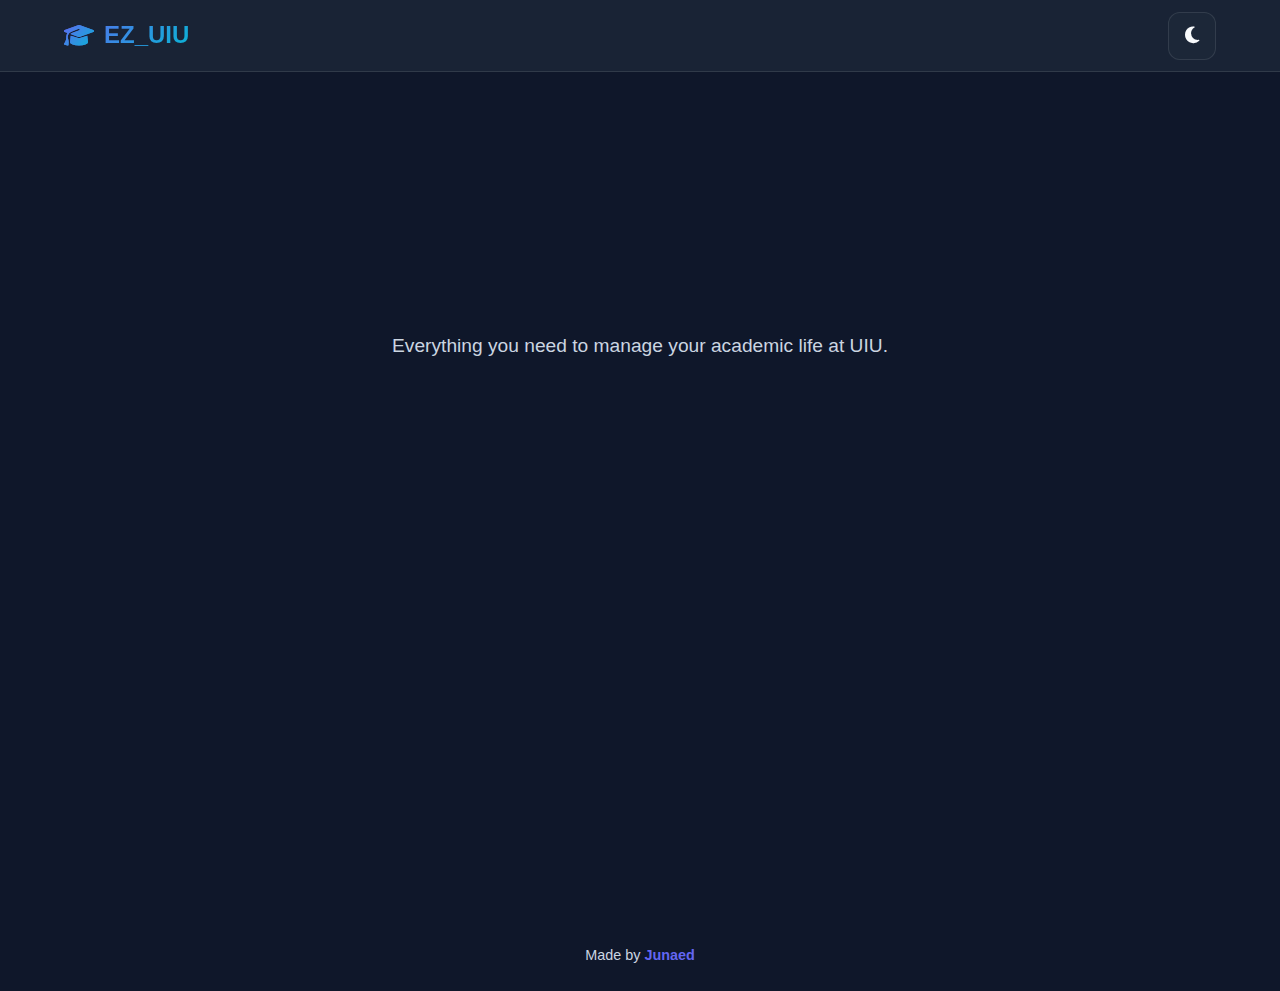
<file: index.html>
<!DOCTYPE html>
<html lang="en">

<head>
    <meta charset="UTF-8">
    <meta name="viewport" content="width=device-width, initial-scale=1.0">
    <title>EZ_UIU | Student Utilities</title>
    <link rel="stylesheet" href="https://cdnjs.cloudflare.com/ajax/libs/font-awesome/6.5.1/css/all.min.css">
    <link rel="stylesheet" href="css/variables.css">
    <link rel="stylesheet" href="css/base.css">
    <link rel="stylesheet" href="css/navbar.css">
    <link rel="stylesheet" href="css/cards.css">
    <link rel="stylesheet" href="css/buttons.css">
    <link rel="stylesheet" href="css/animations.css">
    <link rel="stylesheet" href="css/responsive.css">
    <style>
        .home-container {
            min-height: 80vh;
            display: flex;
            flex-direction: column;
            align-items: center;
            justify-content: center;
            text-align: center;
        }

        .hero-title {
            font-size: 3rem;
            font-weight: 800;
            margin-bottom: 1rem;
            background: var(--gradient-text);
            -webkit-background-clip: text;
            -webkit-text-fill-color: transparent;
        }

        .hero-subtitle {
            font-size: 1.2rem;
            color: var(--text-secondary);
            margin-bottom: 3rem;
            max-width: 600px;
        }

        .tools-grid {
            display: grid;
            grid-template-columns: repeat(auto-fit, minmax(280px, 1fr));
            gap: 2rem;
            width: 100%;
            max-width: 1000px;
        }

        .tool-card {
            display: flex;
            flex-direction: column;
            align-items: center;
            padding: 2.5rem 2rem;
            text-decoration: none;
            color: var(--text-primary);
        }

        .tool-icon {
            width: 80px;
            height: 80px;
            border-radius: 50%;
            background: var(--bg-tertiary);
            display: flex;
            align-items: center;
            justify-content: center;
            font-size: 2.5rem;
            color: var(--primary);
            margin-bottom: 1.5rem;
            transition: all var(--transition-normal);
            box-shadow: var(--shadow-md);
        }

        .tool-card:hover .tool-icon {
            transform: scale(1.1) rotate(5deg);
            background: var(--gradient-1);
            color: white;
            box-shadow: 0 10px 30px var(--primary-glow);
        }

        .tool-title {
            font-size: 1.5rem;
            font-weight: 700;
            margin-bottom: 0.5rem;
        }

        .tool-desc {
            font-size: 0.95rem;
            color: var(--text-secondary);
        }
    </style>
</head>

<body>
    <nav class="navbar">
        <div class="navbar-container">
            <a href="index.html" class="navbar-brand">
                <i class="fas fa-graduation-cap"></i>
                EZ_UIU
            </a>
            <div class="navbar-actions">
                <button class="theme-toggle" id="themeToggle" aria-label="Toggle Theme">
                    <i class="fas fa-moon"></i>
                </button>
            </div>
        </div>
    </nav>

    <main class="main-content">
        <div class="container home-container">
            <h1 class="hero-title">Student Utilities</h1>
            <p class="hero-subtitle">Everything you need to manage your academic life at UIU.
            </p>

            <div class="tools-grid">
                <a href="cgpacalculator.html" class="glass-card tool-card">
                    <div class="tool-icon">
                        <i class="fas fa-calculator"></i>
                    </div>
                    <h2 class="tool-title">CGPA Calculator</h2>
                    <p class="tool-desc">Calculate your trimester GPA and CGPA.</p>
                </a>

                <a href="tuition.html" class="glass-card tool-card">
                    <div class="tool-icon">
                        <i class="fas fa-money-bill-wave"></i>
                    </div>
                    <h2 class="tool-title">Tuition Fee</h2>
                    <p class="tool-desc">Estimate your trimester fees including scholarships and installment plans.</p>
                </a>

                <a href="advisor.html" class="glass-card tool-card">
                    <div class="tool-icon">
                        <i class="fas fa-robot"></i>
                    </div>
                    <h2 class="tool-title">AI Advisor</h2>
                    <p class="tool-desc">Get personalized academic advice and course recommendations.</p>
                </a>
            </div>
        </div>
    </main>

    <footer class="footer">
        <p>Made by <a href="https://junaed93.github.io" target="_blank"
                style="color: var(--primary); text-decoration: none; font-weight: 600;">Junaed</a></p>
    </footer>

    <script src="js/theme.js"></script>
</body>

</html>
</file>
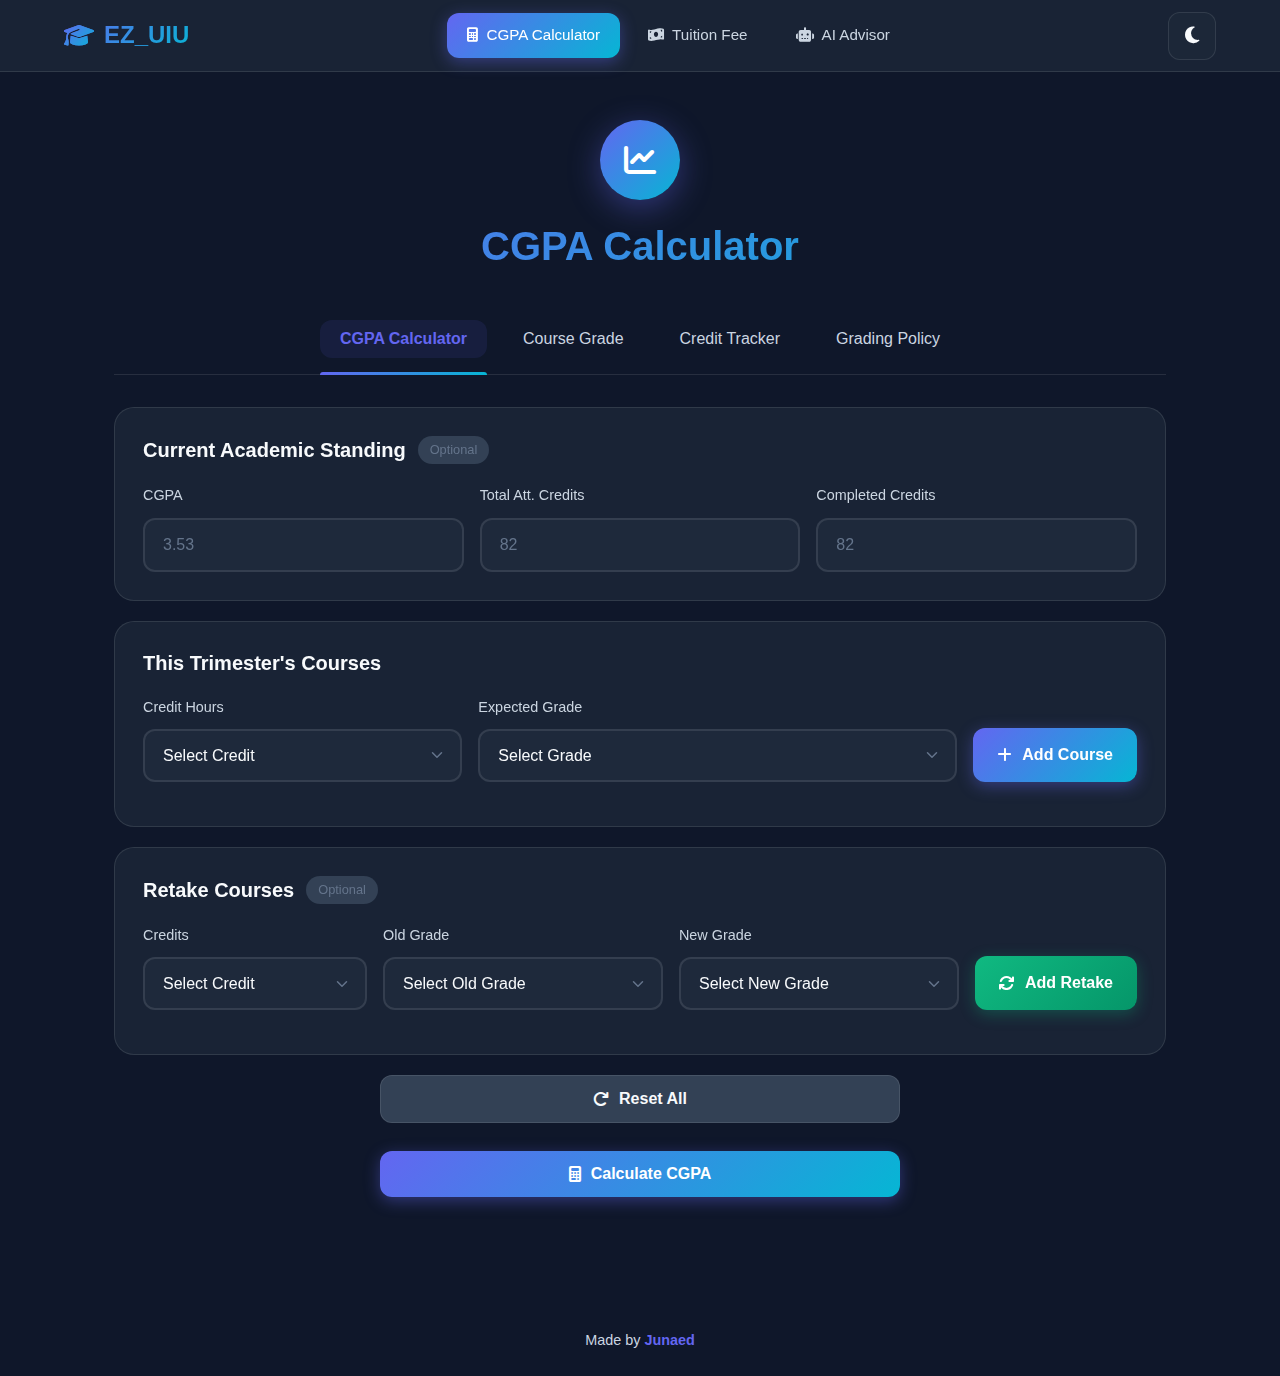
<file: cgpacalculator.html>
<!DOCTYPE html>
<html lang="en">

<head>
    <meta charset="UTF-8">
    <meta name="viewport" content="width=device-width, initial-scale=1.0">
    <title>CGPA Calculator | EZ_UIU</title>
    <link rel="stylesheet" href="https://cdnjs.cloudflare.com/ajax/libs/font-awesome/6.5.1/css/all.min.css">
    <link rel="stylesheet" href="css/variables.css">
    <link rel="stylesheet" href="css/base.css">
    <link rel="stylesheet" href="css/navbar.css">
    <link rel="stylesheet" href="css/cards.css">
    <link rel="stylesheet" href="css/forms.css">
    <link rel="stylesheet" href="css/buttons.css">
    <link rel="stylesheet" href="css/animations.css">
    <link rel="stylesheet" href="css/responsive.css">
    <link rel="stylesheet" href="css/tabs.css">
    <link rel="stylesheet" href="css/tables.css">
</head>

<body>
    <nav class="navbar">
        <div class="navbar-container">
            <a href="index.html" class="navbar-brand">
                <i class="fas fa-graduation-cap"></i>
                EZ_UIU
            </a>
            <div class="navbar-links" id="navLinks">
                <a href="cgpacalculator.html" class="nav-link active">
                    <i class="fas fa-calculator"></i>
                    CGPA Calculator
                </a>
                <a href="tuition.html" class="nav-link">
                    <i class="fas fa-money-bill-wave"></i>
                    Tuition Fee
                </a>
                <a href="advisor.html" class="nav-link">
                    <i class="fas fa-robot"></i>
                    AI Advisor
                </a>
            </div>
            <div class="navbar-actions">
                <button class="theme-toggle" id="themeToggle">
                    <i class="fas fa-moon"></i>
                </button>
                <button class="mobile-menu-btn" id="mobileMenuBtn">
                    <i class="fas fa-bars"></i>
                </button>
            </div>
        </div>
    </nav>

    <main class="main-content">
        <div class="container">
            <div class="page-header">
                <div class="page-icon">
                    <i class="fas fa-chart-line"></i>
                </div>
                <h1>CGPA Calculator</h1>
            </div>

            <!-- Tabs Navigation -->
            <div class="tabs-nav">
                <button class="tab-btn active" data-tab="cgpa">CGPA Calculator</button>
                <button class="tab-btn" data-tab="grade">Course Grade</button>
                <button class="tab-btn" data-tab="credit">Credit Tracker</button>
                <button class="tab-btn" data-tab="policy">Grading Policy</button>
            </div>

            <!-- Tab 1: CGPA Calculator -->
            <div id="cgpa-tab" class="tab-content active">
                <div class="section-card">
                    <div class="section-header">
                        <h2>Current Academic Standing</h2>
                        <span class="optional-tag">Optional</span>
                    </div>
                    <div class="inline-form three-col">
                        <div class="form-group">
                            <label>CGPA</label>
                            <input type="number" id="currentCgpa" min="0" max="4" step="0.01" placeholder="3.53">
                        </div>
                        <div class="form-group">
                            <label>Total Att. Credits</label>
                            <input type="number" id="attemptedCredits" min="0" step="0.5" placeholder="82">
                        </div>
                        <div class="form-group">
                            <label>Completed Credits</label>
                            <input type="number" id="earnedCredits" min="0" step="0.5" placeholder="82">
                        </div>
                    </div>
                </div>

                <div class="section-card">
                    <div class="section-header">
                        <h2>This Trimester's Courses</h2>
                    </div>
                    <div class="inline-form with-button">
                        <div class="form-group">
                            <label>Credit Hours</label>
                            <select id="newCourseCredit">
                                <option value="" disabled selected>Select Credit</option>
                                <option value="3">3 Credits</option>
                                <option value="2">2 Credits</option>
                                <option value="1.5">1.5 Credits</option>
                                <option value="1">1 Credit</option>
                            </select>
                        </div>
                        <div class="form-group">
                            <label>Expected Grade</label>
                            <select id="newCourseGrade">
                                <option value="" disabled selected>Select Grade</option>
                                <option value="4.00">A (4.00)</option>
                                <option value="3.67">A- (3.67)</option>
                                <option value="3.33">B+ (3.33)</option>
                                <option value="3.00">B (3.00)</option>
                                <option value="2.67">B- (2.67)</option>
                                <option value="2.33">C+ (2.33)</option>
                                <option value="2.00">C (2.00)</option>
                                <option value="1.67">C- (1.67)</option>
                                <option value="1.33">D+ (1.33)</option>
                                <option value="1.00">D (1.00)</option>
                                <option value="0.00">F (0.00)</option>
                            </select>
                        </div>
                        <button id="addCourse" class="btn btn-primary btn-block">
                            <i class="fas fa-plus"></i> Add Course
                        </button>
                    </div>
                    <div id="coursesList" class="added-items"></div>
                </div>

                <div class="section-card">
                    <div class="section-header">
                        <h2>Retake Courses</h2>
                        <span class="optional-tag">Optional</span>
                    </div>
                    <div class="inline-form with-button four-col">
                        <div class="form-group">
                            <label>Credits</label>
                            <select id="retakeCredit">
                                <option value="" disabled selected>Select Credit</option>
                                <option value="3">3 Credits</option>
                                <option value="2">2 Credits</option>
                                <option value="1.5">1.5 Credits</option>
                                <option value="1">1 Credit</option>
                            </select>
                        </div>
                        <div class="form-group">
                            <label>Old Grade</label>
                            <select id="retakeOldGrade">
                                <option value="" disabled selected>Select Old Grade</option>
                                <option value="3.67">A- (3.67)</option>
                                <option value="3.33">B+ (3.33)</option>
                                <option value="3.00">B (3.00)</option>
                                <option value="2.67">B- (2.67)</option>
                                <option value="2.33">C+ (2.33)</option>
                                <option value="2.00">C (2.00)</option>
                                <option value="1.67">C- (1.67)</option>
                                <option value="1.33">D+ (1.33)</option>
                                <option value="1.00">D (1.00)</option>
                                <option value="0.00">F (0.00)</option>
                            </select>
                        </div>
                        <div class="form-group">
                            <label>New Grade</label>
                            <select id="retakeNewGrade">
                                <option value="" disabled selected>Select New Grade</option>
                                <option value="4.00">A (4.00)</option>
                                <option value="3.67">A- (3.67)</option>
                                <option value="3.33">B+ (3.33)</option>
                                <option value="3.00">B (3.00)</option>
                                <option value="2.67">B- (2.67)</option>
                                <option value="2.33">C+ (2.33)</option>
                                <option value="2.00">C (2.00)</option>
                                <option value="1.67">C- (1.67)</option>
                                <option value="1.33">D+ (1.33)</option>
                                <option value="1.00">D (1.00)</option>
                            </select>
                        </div>
                        <button id="addRetake" class="btn btn-success btn-block">
                            <i class="fas fa-sync"></i> Add Retake
                        </button>
                    </div>
                    <div id="retakesList" class="added-items"></div>
                </div>

                <div class="calculator-grid single">
                    <button id="resetAll" class="btn btn-secondary btn-block">
                        <i class="fas fa-redo"></i> Reset All
                    </button>
                    <button id="calculateCgpa" class="btn btn-primary btn-block">
                        <i class="fas fa-calculator"></i> Calculate CGPA
                    </button>
                </div>

                <div class="glass-card result-card" id="cgpaResult" style="display: none;">
                    <h2 class="text-center" id="standingMessage" style="margin-bottom: 20px; color: var(--primary);">
                    </h2>

                    <div class="results-grid">
                        <div class="result-item highlight">
                            <span class="result-label">New CGPA</span>
                            <span class="result-value" id="newCgpa">0.00</span>
                        </div>
                        <div class="result-item">
                            <span class="result-label">Trimester GPA</span>
                            <span class="result-value" id="trimesterGpa">0.00</span>
                        </div>
                        <div class="result-item">
                            <span class="result-label">Total Att. Credits</span>
                            <span class="result-value" id="totalAttempted">0</span>
                        </div>
                        <div class="result-item">
                            <span class="result-label">Total Earned</span>
                            <span class="result-value" id="totalEarned">0</span>
                        </div>
                    </div>

                    <div id="retakeImpact" class="retake-impact" style="display: none;">
                        <i class="fas fa-arrow-up"></i>
                        <span>Retake Adjustment: <strong id="pointsAdjusted">+0.00</strong> points</span>
                    </div>

                    <div class="section-card" style="margin-top: 24px; background: rgba(255,255,255,0.05);">
                        <div class="section-header center">
                            <h2>Target Planner</h2>
                        </div>

                        <div style="text-align: center; margin-bottom: 20px;">
                            <p style="color: var(--text-secondary);">With a GPA of <input type="number" id="plannerGpa"
                                    placeholder="3.5"
                                    style="width: 70px; padding: 5px; border-radius: 4px; border: 1px solid var(--glass-border);">
                                on <input type="number" id="plannerCredits" placeholder="9"
                                    style="width: 60px; padding: 5px; border-radius: 4px; border: 1px solid var(--glass-border);">
                                credits next trimester, my CGPA will be: <strong id="plannerResult"
                                    style="color: var(--primary);">__</strong></p>
                        </div>

                        <div style="border-top: 1px solid var(--glass-border); padding-top: 20px;">
                            <h3
                                style="font-size: 1rem; margin-bottom: 12px; text-align: center; color: var(--text-primary);">
                                Target CGPA Calculation</h3>
                            <div class="inline-form"
                                style="grid-template-columns: 1fr 1fr auto; align-items: end; gap: 10px; max-width: 500px; margin: 0 auto;">
                                <div class="form-group">
                                    <label>Target CGPA</label>
                                    <input type="number" id="targetCgpa" placeholder="3.80" min="0" max="4" step="0.01">
                                </div>
                                <div class="form-group">
                                    <label>Next Credits</label>
                                    <input type="number" id="targetCredits" placeholder="12" min="1" step="0.5">
                                </div>
                                <button id="calcTarget" class="btn btn-secondary"
                                    style="height: 52px; padding: 0 16px;">Calc</button>
                            </div>
                            <p id="targetResult"
                                style="text-align: center; margin-top: 12px; font-weight: 500; display: none;">You need
                                a GPA of: <strong style="color: var(--primary); font-size: 1.2rem;">0.00</strong></p>
                        </div>
                    </div>
                </div>
            </div>

            <!-- Tab 2: Course Grade Calculator -->
            <div id="grade-tab" class="tab-content">
                <div class="section-card">
                    <div class="section-header">
                        <h2>Marks Distribution</h2>
                    </div>
                    <div class="inline-form" style="grid-template-columns: repeat(auto-fit, minmax(140px, 1fr));">
                        <div class="form-group">
                            <label>Assignment (5)</label>
                            <input type="number" class="grade-input" id="marksAssignment" max="5" placeholder="5">
                        </div>
                        <div class="form-group">
                            <label>Attendance (5)</label>
                            <input type="number" class="grade-input" id="marksAttendance" max="5" placeholder="5">
                        </div>
                        <div class="form-group">
                            <label>Midterm (30)</label>
                            <input type="number" class="grade-input" id="marksMidterm" max="30" placeholder="25">
                        </div>
                        <div class="form-group">
                            <label>Final Exam (40)</label>
                            <input type="number" class="grade-input" id="marksFinal" max="40" placeholder="35">
                        </div>
                    </div>
                </div>

                <div class="section-card">
                    <div class="section-header">
                        <h2>Class Tests (Best 3 of 4)</h2>
                    </div>
                    <div id="ctInputs"
                        style="display: grid; gap: 10px; grid-template-columns: repeat(auto-fit, minmax(120px, 1fr)); margin-bottom: 16px;">
                        <input type="number" class="form-group input ct-score" placeholder="CT 1 (20)" max="20">
                        <input type="number" class="form-group input ct-score" placeholder="CT 2 (20)" max="20">
                        <input type="number" class="form-group input ct-score" placeholder="CT 3 (20)" max="20">
                    </div>
                    <button id="addCt" class="btn btn-secondary btn-sm" style="width: auto; margin-bottom: 16px;">
                        <i class="fas fa-plus"></i> Add CT
                    </button>
                    <p style="font-size: 0.9rem; color: var(--text-secondary);">Average of best 3 CTs will be added
                        (Total 20).</p>
                </div>

                <button id="calcCourseGrade" class="btn btn-primary btn-block" style="margin-bottom: 24px;">
                    <i class="fas fa-calculator"></i> Calculate Grade
                </button>

                <div class="glass-card result-card" id="courseGradeResult" style="display: none; text-align: center;">
                    <div class="result-value" id="finalGradeLetter" style="font-size: 4rem; color: var(--primary);">A
                    </div>
                    <p style="font-size: 1.5rem; font-weight: 600; margin-bottom: 8px;" id="finalGradePoint">4.00 Points
                    </p>
                    <p style="color: var(--text-secondary);">Total Marks: <strong id="totalMarks">0</strong> / 100</p>
                </div>
            </div>

            <!-- Tab 3: Credit Tracker -->
            <div id="credit-tab" class="tab-content">
                <div class="section-card">
                    <div class="section-header">
                        <h2>B.Sc in CSE Tracker</h2>
                    </div>
                    <div class="inline-form three-col">
                        <div class="form-group">
                            <label>Completed Credits</label>
                            <input type="number" id="trackerCredits" placeholder="80">
                        </div>
                        <div class="form-group">
                            <label>Trimesters Done</label>
                            <input type="number" id="trackerTrimesters" placeholder="6">
                        </div>
                        <button id="calcTracker" class="btn btn-primary">Calculate</button>
                    </div>
                    <div id="trackerResult" style="margin-top: 20px; display: none;">
                        <p>Req. Credits: <strong>138</strong></p>
                        <p>Remaining: <strong id="creditsRemaining">0</strong></p>
                        <p>Avg Credits/Trimester: <strong id="avgCredits">0</strong></p>
                        <p>Est. Trimesters Left: <strong id="estTimeLeft">0</strong></p>
                    </div>
                </div>
            </div>

            <!-- Tab 4: Grading Policy -->
            <div id="policy-tab" class="tab-content">
                <div class="glass-card">
                    <h2 style="margin-bottom: 20px;">UIU Grading Policy</h2>
                    <div class="styled-table-container">
                        <table class="styled-table">
                            <thead>
                                <tr>
                                    <th>Letter Grade</th>
                                    <th>Grade Point</th>
                                    <th>Marks (%)</th>
                                </tr>
                            </thead>
                            <tbody>
                                <tr>
                                    <td class="grade-A">A</td>
                                    <td>4.00</td>
                                    <td>90 – 100</td>
                                </tr>
                                <tr>
                                    <td class="grade-A-">A-</td>
                                    <td>3.67</td>
                                    <td>86 – 89</td>
                                </tr>
                                <tr>
                                    <td class="grade-B+">B+</td>
                                    <td>3.33</td>
                                    <td>82 – 85</td>
                                </tr>
                                <tr>
                                    <td class="grade-B">B</td>
                                    <td>3.00</td>
                                    <td>78 – 81</td>
                                </tr>
                                <tr>
                                    <td class="grade-B-">B-</td>
                                    <td>2.67</td>
                                    <td>74 – 77</td>
                                </tr>
                                <tr>
                                    <td class="grade-C+">C+</td>
                                    <td>2.33</td>
                                    <td>70 – 73</td>
                                </tr>
                                <tr>
                                    <td class="grade-C">C</td>
                                    <td>2.00</td>
                                    <td>66 – 69</td>
                                </tr>
                                <tr>
                                    <td class="grade-C-">C-</td>
                                    <td>1.67</td>
                                    <td>62 – 65</td>
                                </tr>
                                <tr>
                                    <td class="grade-D+">D+</td>
                                    <td>1.33</td>
                                    <td>58 – 61</td>
                                </tr>
                                <tr>
                                    <td class="grade-D">D</td>
                                    <td>1.00</td>
                                    <td>55 – 57</td>
                                </tr>
                                <tr>
                                    <td class="grade-F">F</td>
                                    <td>0.00</td>
                                    <td>00 – 54</td>
                                </tr>
                            </tbody>
                        </table>
                    </div>
                </div>
            </div>

        </div>
    </main>

    <footer class="footer">
        <p>Made by <a href="https://junaed93.github.io" target="_blank"
                style="color: var(--primary); text-decoration: none; font-weight: 600;">Junaed</a></p>
    </footer>

    <script src="js/theme.js"></script>
    <script src="js/nav.js"></script>
    <script src="js/cgpa.js"></script>
</body>

</html>
</file>
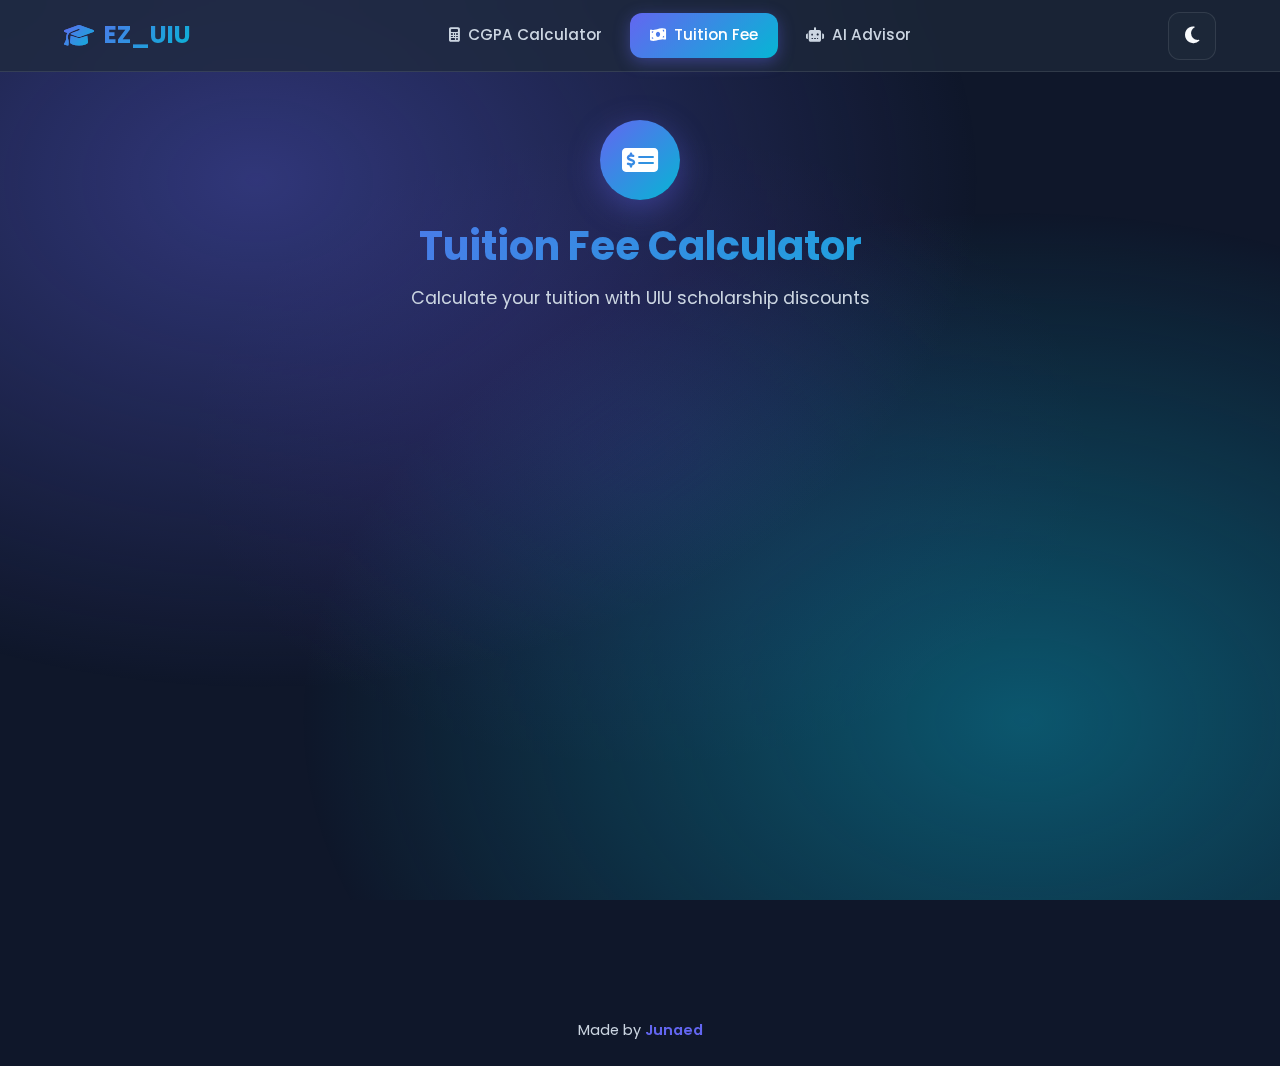
<file: tuition.html>
<!DOCTYPE html>
<html lang="en">

<head>
    <meta charset="UTF-8">
    <meta name="viewport" content="width=device-width, initial-scale=1.0">
    <meta name="description" content="EZ_UIU - Tuition Fee Calculator for UIU Students">
    <title>Tuition Fee Calculator | EZ_UIU</title>

    <link rel="preconnect" href="https://fonts.googleapis.com">
    <link rel="preconnect" href="https://fonts.gstatic.com" crossorigin>
    <link href="https://fonts.googleapis.com/css2?family=Poppins:wght@400;500;600;700&display=swap" rel="stylesheet">
    <link rel="stylesheet" href="https://cdnjs.cloudflare.com/ajax/libs/font-awesome/6.5.1/css/all.min.css">

    <link rel="stylesheet" href="css/variables.css">
    <link rel="stylesheet" href="css/base.css">
    <link rel="stylesheet" href="css/navbar.css">
    <link rel="stylesheet" href="css/cards.css">
    <link rel="stylesheet" href="css/forms.css">
    <link rel="stylesheet" href="css/buttons.css">
    <link rel="stylesheet" href="css/animations.css">
    <link rel="stylesheet" href="css/responsive.css">
</head>

<body>
    <div class="bg-gradient"></div>

    <nav class="navbar">
        <div class="navbar-container">
            <a href="index.html" class="navbar-brand">
                <i class="fas fa-graduation-cap"></i>
                EZ_UIU
            </a>
            <div class="navbar-links" id="navLinks">
                <a href="cgpacalculator.html" class="nav-link">
                    <i class="fas fa-calculator"></i>
                    CGPA Calculator
                </a>
                <a href="tuition.html" class="nav-link active">
                    <i class="fas fa-money-bill-wave"></i>
                    Tuition Fee
                </a>
                <a href="advisor.html" class="nav-link">
                    <i class="fas fa-robot"></i>
                    AI Advisor
                </a>
            </div>
            <div class="navbar-actions">
                <button class="theme-toggle" id="themeToggle" aria-label="Toggle theme">
                    <i class="fas fa-sun sun-icon"></i>
                    <i class="fas fa-moon moon-icon"></i>
                </button>
                <button class="mobile-menu-btn" id="mobileMenuBtn" aria-label="Toggle menu">
                    <i class="fas fa-bars"></i>
                </button>
            </div>
        </div>
    </nav>

    <main class="main-content">
        <div class="container">
            <div class="page-header">
                <div class="page-icon">
                    <i class="fas fa-money-check-alt"></i>
                </div>
                <h1>Tuition Fee Calculator</h1>
                <p>Calculate your tuition with UIU scholarship discounts</p>
            </div>

            <div class="calculator-grid single">
                <div class="glass-card">
                    <div class="card-icon">
                        <i class="fas fa-receipt"></i>
                    </div>
                    <h2>Fee Details</h2>
                    <div class="form-group">
                        <label for="totalCreditsInput">
                            <i class="fas fa-book"></i>
                            Total Registered Credits
                        </label>
                        <input type="number" id="totalCreditsInput" min="1" step="1" placeholder="e.g., 12">
                    </div>
                    <div class="form-group">
                        <label for="perCreditFee">
                            <i class="fas fa-bangladeshi-taka-sign"></i>
                            Per Credit Fee (BDT)
                        </label>
                        <input type="number" id="perCreditFee" min="0" step="100" placeholder="e.g., 5000">
                    </div>
                    <div class="form-group">
                        <label for="scholarshipType">
                            <i class="fas fa-award"></i>
                            Scholarship Type
                        </label>
                        <select id="scholarshipType">
                            <option value="none">No Scholarship</option>
                            <option value="20">20% Scholarship</option>
                            <option value="25">25% Scholarship</option>
                            <option value="50">50% Scholarship</option>
                            <option value="100">100% Scholarship</option>
                        </select>
                    </div>
                    <button class="btn btn-primary btn-block" id="calculateTuition">
                        <i class="fas fa-calculator"></i>
                        Calculate Tuition Fee
                    </button>
                </div>
            </div>

            <div class="glass-card result-card" id="tuitionResult" style="display: none;">
                <div class="card-icon success">
                    <i class="fas fa-file-invoice-dollar"></i>
                </div>
                <h2>Fee Breakdown</h2>

                <div class="fee-breakdown">
                    <div class="fee-row">
                        <span><i class="fas fa-coins"></i> Base Tuition Fee</span>
                        <span id="baseTuition">-</span>
                    </div>
                    <div class="fee-row discount">
                        <span><i class="fas fa-tags"></i> Scholarship Discount</span>
                        <span id="scholarshipDiscount">-</span>
                    </div>
                    <div class="fee-row">
                        <span><i class="fas fa-building"></i> Trimester Fee</span>
                        <span id="trimesterFee">৳6,500</span>
                    </div>
                    <div class="fee-row total">
                        <span><i class="fas fa-wallet"></i> Total Payable</span>
                        <span id="totalPayable">-</span>
                    </div>
                </div>

                <h3><i class="fas fa-calendar-alt"></i> Installment Plan</h3>
                <div class="installments-grid">
                    <div class="installment-card first">
                        <div class="installment-icon">
                            <i class="fas fa-1"></i>
                        </div>
                        <span class="installment-label">1st Installment (40%)</span>
                        <span class="installment-value" id="installment1">-</span>
                    </div>
                    <div class="installment-card">
                        <div class="installment-icon">
                            <i class="fas fa-2"></i>
                        </div>
                        <span class="installment-label">2nd Installment (30%)</span>
                        <span class="installment-value" id="installment2">-</span>
                    </div>
                    <div class="installment-card">
                        <div class="installment-icon">
                            <i class="fas fa-3"></i>
                        </div>
                        <span class="installment-label">3rd Installment (30%)</span>
                        <span class="installment-value" id="installment3">-</span>
                    </div>
                </div>
            </div>
        </div>
    </main>

    <footer class="footer">
        <p>Made by <a href="https://junaed93.github.io" target="_blank"
                style="color: var(--primary); text-decoration: none; font-weight: 600;">Junaed</a></p>
    </footer>

    <script src="js/theme.js"></script>
    <script src="js/nav.js"></script>
    <script src="js/tuition.js"></script>
</body>

</html>
</file>
<file: css/variables.css>
:root {
    --primary: #6366F1;
    --primary-hover: #4F46E5;
    --primary-light: #818CF8;
    --primary-glow: rgba(99, 102, 241, 0.4);
    --accent: #06B6D4;
    --accent-hover: #0891B2;
    --accent-glow: rgba(6, 182, 212, 0.4);
    
    --success: #10B981;
    --success-glow: rgba(16, 185, 129, 0.3);
    --warning: #F59E0B;
    --error: #EF4444;
    
    --bg-primary: #0F172A;
    --bg-secondary: #1E293B;
    --bg-tertiary: #334155;
    
    --glass-bg: rgba(30, 41, 59, 0.7);
    --glass-border: rgba(255, 255, 255, 0.1);
    --glass-shadow: 0 8px 32px rgba(0, 0, 0, 0.3);
    
    --text-primary: #F8FAFC;
    --text-secondary: #CBD5E1;
    --text-muted: #64748B;
    
    --gradient-1: linear-gradient(135deg, #6366F1 0%, #06B6D4 100%);
    --gradient-2: linear-gradient(135deg, #4F46E5 0%, #7C3AED 100%);
    --gradient-3: linear-gradient(135deg, #0EA5E9 0%, #06B6D4 100%);
    
    --shadow-sm: 0 2px 4px rgba(0, 0, 0, 0.2);
    --shadow-md: 0 4px 12px rgba(0, 0, 0, 0.3);
    --shadow-lg: 0 8px 24px rgba(0, 0, 0, 0.4);
    --shadow-xl: 0 16px 48px rgba(0, 0, 0, 0.5);
    
    --radius-sm: 8px;
    --radius-md: 12px;
    --radius-lg: 20px;
    --radius-xl: 28px;
    
    --transition-fast: 0.2s cubic-bezier(0.4, 0, 0.2, 1);
    --transition-normal: 0.3s cubic-bezier(0.4, 0, 0.2, 1);
    --transition-slow: 0.5s cubic-bezier(0.4, 0, 0.2, 1);
    
    --font-family: 'Poppins', -apple-system, BlinkMacSystemFont, 'Segoe UI', Roboto, sans-serif;
    
    --navbar-height: 72px;
}

[data-theme="light"] {
    --bg-primary: #F1F5F9;
    --bg-secondary: #E2E8F0;
    --bg-tertiary: #CBD5E1;
    
    --glass-bg: rgba(255, 255, 255, 0.7);
    --glass-border: rgba(0, 0, 0, 0.1);
    --glass-shadow: 0 8px 32px rgba(0, 0, 0, 0.1);
    
    --text-primary: #0F172A;
    --text-secondary: #475569;
    --text-muted: #94A3B8;
    
    --shadow-sm: 0 2px 4px rgba(0, 0, 0, 0.05);
    --shadow-md: 0 4px 12px rgba(0, 0, 0, 0.08);
    --shadow-lg: 0 8px 24px rgba(0, 0, 0, 0.12);
    --shadow-xl: 0 16px 48px rgba(0, 0, 0, 0.15);
}
</file>
<file: css/base.css>
*,
*::before,
*::after {
    margin: 0;
    padding: 0;
    box-sizing: border-box;
}

html {
    scroll-behavior: smooth;
}

body {
    font-family: var(--font-family);
    background-color: var(--bg-primary);
    color: var(--text-primary);
    line-height: 1.6;
    min-height: 100vh;
    overflow-x: hidden;
    transition: background-color var(--transition-normal), color var(--transition-normal);
}

.bg-gradient {
    position: fixed;
    top: 0;
    left: 0;
    right: 0;
    bottom: 0;
    background: 
        radial-gradient(ellipse at 20% 20%, var(--primary-glow) 0%, transparent 50%),
        radial-gradient(ellipse at 80% 80%, var(--accent-glow) 0%, transparent 50%),
        radial-gradient(ellipse at 50% 50%, rgba(124, 58, 237, 0.1) 0%, transparent 50%);
    pointer-events: none;
    z-index: -1;
}

.container {
    width: 100%;
    max-width: 1100px;
    margin: 0 auto;
    padding: 0 24px;
}

.main-content {
    padding-top: calc(var(--navbar-height) + 48px);
    padding-bottom: 80px;
    min-height: calc(100vh - 60px);
}

h1, h2, h3, h4, h5, h6 {
    font-weight: 600;
    line-height: 1.3;
    color: var(--text-primary);
}

h1 {
    font-size: 2.5rem;
    font-weight: 700;
}

h2 {
    font-size: 1.35rem;
    margin-bottom: 24px;
}

h3 {
    font-size: 1.15rem;
    color: var(--text-secondary);
    margin-bottom: 16px;
}

p {
    color: var(--text-secondary);
}

a {
    text-decoration: none;
    color: inherit;
}

ul {
    list-style: none;
}

.page-header {
    text-align: center;
    margin-bottom: 48px;
}

.page-icon {
    width: 80px;
    height: 80px;
    margin: 0 auto 20px;
    border-radius: 50%;
    background: var(--gradient-1);
    display: flex;
    align-items: center;
    justify-content: center;
    font-size: 2rem;
    color: white;
    box-shadow: 0 8px 32px var(--primary-glow);
}

.page-icon.wip {
    background: linear-gradient(135deg, #F59E0B 0%, #EF4444 100%);
    box-shadow: 0 8px 32px rgba(245, 158, 11, 0.4);
    animation: pulse 2s infinite;
}

.page-header h1 {
    margin-bottom: 12px;
    background: var(--gradient-1);
    -webkit-background-clip: text;
    -webkit-text-fill-color: transparent;
    background-clip: text;
}

.page-header p {
    font-size: 1.1rem;
    max-width: 500px;
    margin: 0 auto;
}

.footer {
    text-align: center;
    padding: 24px;
    color: var(--text-muted);
    font-size: 0.9rem;
}

.footer i {
    color: var(--error);
    animation: heartbeat 1.5s infinite;
}

@keyframes heartbeat {
    0%, 100% { transform: scale(1); }
    50% { transform: scale(1.2); }
}

::-webkit-scrollbar {
    width: 10px;
    height: 10px;
}

::-webkit-scrollbar-track {
    background: var(--bg-secondary);
}

::-webkit-scrollbar-thumb {
    background: var(--bg-tertiary);
    border-radius: 5px;
}

::-webkit-scrollbar-thumb:hover {
    background: var(--primary);
}
</file>
<file: css/navbar.css>
.navbar {
    position: fixed;
    top: 0;
    left: 0;
    right: 0;
    height: var(--navbar-height);
    background: var(--glass-bg);
    backdrop-filter: blur(20px);
    -webkit-backdrop-filter: blur(20px);
    border-bottom: 1px solid var(--glass-border);
    z-index: 1000;
    transition: all var(--transition-normal);
}

.navbar-container {
    max-width: 1200px;
    margin: 0 auto;
    padding: 0 24px;
    height: 100%;
    display: flex;
    align-items: center;
    justify-content: space-between;
    gap: 24px;
}

.navbar-brand {
    font-size: 1.5rem;
    font-weight: 700;
    display: flex;
    align-items: center;
    gap: 10px;
    background: var(--gradient-1);
    -webkit-background-clip: text;
    -webkit-text-fill-color: transparent;
    background-clip: text;
}

.navbar-brand i {
    background: var(--gradient-1);
    -webkit-background-clip: text;
    -webkit-text-fill-color: transparent;
    background-clip: text;
}

.navbar-links {
    display: flex;
    gap: 8px;
}

.nav-link {
    padding: 10px 20px;
    border-radius: var(--radius-md);
    font-weight: 500;
    font-size: 0.95rem;
    color: var(--text-secondary);
    display: flex;
    align-items: center;
    gap: 8px;
    transition: all var(--transition-fast);
    position: relative;
    overflow: hidden;
}

.nav-link::before {
    content: '';
    position: absolute;
    inset: 0;
    background: var(--gradient-1);
    opacity: 0;
    transition: opacity var(--transition-fast);
    z-index: -1;
}

.nav-link:hover {
    color: var(--text-primary);
}

.nav-link:hover::before {
    opacity: 0.1;
}

.nav-link.active {
    color: white;
    background: var(--gradient-1);
    box-shadow: 0 4px 16px var(--primary-glow);
}

.nav-link i {
    font-size: 0.9rem;
}

.navbar-actions {
    display: flex;
    align-items: center;
    gap: 12px;
}

.theme-toggle {
    width: 48px;
    height: 48px;
    border: none;
    border-radius: var(--radius-md);
    background: var(--glass-bg);
    border: 1px solid var(--glass-border);
    color: var(--text-primary);
    cursor: pointer;
    display: flex;
    align-items: center;
    justify-content: center;
    font-size: 1.2rem;
    transition: all var(--transition-fast);
    position: relative;
}

.theme-toggle:hover {
    background: var(--gradient-1);
    color: white;
    border-color: transparent;
    transform: scale(1.05);
    box-shadow: 0 4px 16px var(--primary-glow);
}

.sun-icon,
.moon-icon {
    position: absolute;
    transition: all var(--transition-normal);
}

.sun-icon {
    opacity: 0;
    transform: rotate(-90deg) scale(0.5);
}

.moon-icon {
    opacity: 1;
    transform: rotate(0deg) scale(1);
}

[data-theme="light"] .sun-icon {
    opacity: 1;
    transform: rotate(0deg) scale(1);
}

[data-theme="light"] .moon-icon {
    opacity: 0;
    transform: rotate(90deg) scale(0.5);
}

.mobile-menu-btn {
    display: none;
    width: 48px;
    height: 48px;
    border: none;
    border-radius: var(--radius-md);
    background: var(--glass-bg);
    border: 1px solid var(--glass-border);
    color: var(--text-primary);
    cursor: pointer;
    align-items: center;
    justify-content: center;
    font-size: 1.3rem;
    transition: all var(--transition-fast);
}

.mobile-menu-btn:hover {
    background: var(--gradient-1);
    color: white;
    border-color: transparent;
}
</file>
<file: css/cards.css>
.glass-card {
    background: var(--glass-bg);
    backdrop-filter: blur(20px);
    -webkit-backdrop-filter: blur(20px);
    border: 1px solid var(--glass-border);
    border-radius: var(--radius-lg);
    padding: 32px;
    box-shadow: var(--glass-shadow);
    transition: all var(--transition-normal);
    position: relative;
    overflow: hidden;
}

.glass-card::before {
    content: '';
    position: absolute;
    top: 0;
    left: 0;
    right: 0;
    height: 1px;
    background: linear-gradient(90deg, transparent, rgba(255,255,255,0.2), transparent);
}

.glass-card:hover {
    transform: translateY(-4px);
    box-shadow: var(--shadow-xl), 0 0 40px var(--primary-glow);
    border-color: rgba(99, 102, 241, 0.3);
}

.section-card {
    background: var(--glass-bg);
    backdrop-filter: blur(20px);
    -webkit-backdrop-filter: blur(20px);
    border: 1px solid var(--glass-border);
    border-radius: var(--radius-lg);
    padding: 28px;
    margin-bottom: 20px;
    transition: all var(--transition-normal);
}

.section-card:hover {
    border-color: rgba(99, 102, 241, 0.2);
}

.section-header {
    display: flex;
    align-items: center;
    gap: 12px;
    margin-bottom: 20px;
}

.section-header.center {
    justify-content: center;
}

.section-header h2 {
    margin: 0;
    font-size: 1.25rem;
    font-weight: 600;
}

.section-header h2 i {
    margin-right: 8px;
    color: var(--primary);
}

.optional-tag {
    font-size: 0.8rem;
    color: var(--text-muted);
    background: var(--bg-tertiary);
    padding: 4px 12px;
    border-radius: 50px;
}

.card-icon {
    width: 56px;
    height: 56px;
    border-radius: var(--radius-md);
    background: var(--gradient-1);
    display: flex;
    align-items: center;
    justify-content: center;
    font-size: 1.4rem;
    color: white;
    margin-bottom: 20px;
    box-shadow: 0 4px 16px var(--primary-glow);
}

.card-icon.success {
    background: linear-gradient(135deg, #10B981 0%, #06B6D4 100%);
    box-shadow: 0 4px 16px var(--success-glow);
}

.result-card {
    background: linear-gradient(135deg, rgba(99, 102, 241, 0.1), rgba(6, 182, 212, 0.1));
    border: 1px solid rgba(99, 102, 241, 0.2);
}

.result-card:hover {
    border-color: rgba(99, 102, 241, 0.4);
}

.results-grid {
    display: grid;
    grid-template-columns: repeat(4, 1fr);
    gap: 16px;
}

.result-item {
    text-align: center;
    padding: 20px 16px;
    background: var(--bg-secondary);
    border: 1px solid var(--glass-border);
    border-radius: var(--radius-md);
    transition: all var(--transition-fast);
}

.result-item:hover {
    transform: translateY(-2px);
    border-color: var(--primary);
}

.result-item.highlight {
    background: var(--gradient-1);
    border: none;
    box-shadow: 0 8px 32px var(--primary-glow);
}

.result-item.highlight .result-label,
.result-item.highlight .result-value {
    color: white;
}

.result-label {
    display: block;
    font-size: 0.85rem;
    color: var(--text-secondary);
    margin-bottom: 8px;
}

.result-value {
    display: block;
    font-size: 1.75rem;
    font-weight: 700;
    color: var(--text-primary);
}

.retake-impact {
    display: flex;
    align-items: center;
    justify-content: center;
    gap: 8px;
    margin-top: 20px;
    padding: 14px 20px;
    background: rgba(16, 185, 129, 0.1);
    border: 1px solid rgba(16, 185, 129, 0.3);
    border-radius: var(--radius-md);
    color: var(--text-secondary);
    font-size: 0.95rem;
}

.retake-impact i {
    color: var(--success);
}

.retake-impact strong {
    color: var(--success);
}

.btn-calculate {
    margin-top: 8px;
    margin-bottom: 20px;
    padding: 18px 32px;
    font-size: 1.1rem;
}

.fee-breakdown {
    margin-bottom: 32px;
    padding: 20px;
    background: var(--glass-bg);
    border-radius: var(--radius-md);
    border: 1px solid var(--glass-border);
}

.fee-row {
    display: flex;
    justify-content: space-between;
    align-items: center;
    padding: 16px 0;
    border-bottom: 1px solid var(--glass-border);
    font-size: 1rem;
}

.fee-row:last-child {
    border-bottom: none;
}

.fee-row i {
    margin-right: 10px;
    color: var(--primary);
}

.fee-row.discount {
    color: var(--success);
}

.fee-row.discount span:last-child::before {
    content: "- ";
}

.fee-row.total {
    font-size: 1.25rem;
    font-weight: 700;
    color: var(--primary);
    padding-top: 20px;
    margin-top: 8px;
    border-top: 2px solid var(--primary);
    border-bottom: none;
}

.installments-grid {
    display: grid;
    grid-template-columns: repeat(3, 1fr);
    gap: 16px;
    margin-top: 20px;
}

.installment-card {
    text-align: center;
    padding: 24px 16px;
    background: var(--glass-bg);
    border: 1px solid var(--glass-border);
    border-radius: var(--radius-md);
    transition: all var(--transition-fast);
}

.installment-card:hover {
    transform: translateY(-2px);
    border-color: var(--primary);
}

.installment-card.first {
    border-color: var(--primary);
    background: linear-gradient(135deg, rgba(99, 102, 241, 0.15), rgba(6, 182, 212, 0.1));
}

.installment-icon {
    width: 40px;
    height: 40px;
    margin: 0 auto 12px;
    border-radius: 50%;
    background: var(--bg-tertiary);
    display: flex;
    align-items: center;
    justify-content: center;
    font-size: 1rem;
    font-weight: 700;
    color: var(--primary);
}

.installment-card.first .installment-icon {
    background: var(--gradient-1);
    color: white;
}

.installment-label {
    display: block;
    font-size: 0.85rem;
    color: var(--text-secondary);
    margin-bottom: 10px;
}

.installment-value {
    display: block;
    font-size: 1.5rem;
    font-weight: 700;
    color: var(--text-primary);
}

.wip-container {
    display: flex;
    justify-content: center;
}

.wip-card {
    max-width: 600px;
    text-align: center;
}

.wip-badge {
    display: inline-flex;
    align-items: center;
    gap: 8px;
    padding: 8px 20px;
    background: linear-gradient(135deg, #F59E0B 0%, #EF4444 100%);
    color: white;
    border-radius: 50px;
    font-weight: 600;
    font-size: 0.9rem;
    margin-bottom: 24px;
    animation: pulse 2s infinite;
}

.wip-icon-large {
    width: 100px;
    height: 100px;
    margin: 0 auto 24px;
    border-radius: 50%;
    background: var(--bg-tertiary);
    display: flex;
    align-items: center;
    justify-content: center;
    font-size: 2.5rem;
    color: var(--text-muted);
    animation: spin 10s linear infinite;
}

@keyframes spin {
    from { transform: rotate(0deg); }
    to { transform: rotate(360deg); }
}

.wip-description {
    font-size: 1.1rem;
    margin-bottom: 32px;
    max-width: 450px;
    margin-left: auto;
    margin-right: auto;
}

.wip-preview {
    padding: 24px;
    background: var(--bg-secondary);
    border-radius: var(--radius-md);
    margin-bottom: 32px;
}

.wip-preview.disabled {
    opacity: 0.5;
    filter: blur(2px);
    pointer-events: none;
}

.wip-features h3 {
    text-align: center;
    margin-bottom: 20px;
}

.wip-features h3 i {
    color: var(--warning);
}

.features-grid {
    display: grid;
    grid-template-columns: repeat(2, 1fr);
    gap: 12px;
}

.feature-item {
    display: flex;
    align-items: center;
    gap: 12px;
    padding: 16px;
    background: var(--bg-secondary);
    border-radius: var(--radius-sm);
    font-size: 0.95rem;
    transition: all var(--transition-fast);
}

.feature-item:hover {
    background: var(--bg-tertiary);
    transform: translateX(4px);
}

.feature-item i {
    width: 36px;
    height: 36px;
    display: flex;
    align-items: center;
    justify-content: center;
    background: var(--gradient-1);
    border-radius: var(--radius-sm);
    color: white;
    font-size: 0.9rem;
}

.calculator-grid {
    display: grid;
    grid-template-columns: 1fr 1.4fr;
    gap: 28px;
    margin-bottom: 28px;
}

.calculator-grid.single {
    grid-template-columns: 1fr;
    max-width: 520px;
    margin-left: auto;
    margin-right: auto;
}
</file>
<file: css/buttons.css>
.btn {
    display: inline-flex;
    align-items: center;
    justify-content: center;
    gap: 10px;
    padding: 14px 28px;
    font-size: 1rem;
    font-weight: 600;
    font-family: var(--font-family);
    border: none;
    border-radius: var(--radius-md);
    cursor: pointer;
    transition: all var(--transition-fast);
    position: relative;
    overflow: hidden;
}

.btn::before {
    content: '';
    position: absolute;
    top: 0;
    left: -100%;
    width: 100%;
    height: 100%;
    background: linear-gradient(90deg, transparent, rgba(255,255,255,0.2), transparent);
    transition: left 0.5s;
}

.btn:hover::before {
    left: 100%;
}

.btn-primary {
    background: var(--gradient-1);
    color: white;
    box-shadow: 0 4px 16px var(--primary-glow);
}

.btn-primary:hover {
    transform: translateY(-2px);
    box-shadow: 0 8px 24px var(--primary-glow);
}

.btn-success {
    background: linear-gradient(135deg, #10B981 0%, #059669 100%);
    color: white;
    box-shadow: 0 4px 16px var(--success-glow);
}

.btn-success:hover {
    transform: translateY(-2px);
    box-shadow: 0 8px 24px var(--success-glow);
}

.btn-secondary {
    background: var(--bg-tertiary);
    color: var(--text-primary);
    border: 1px solid var(--glass-border);
}

.btn-secondary:hover {
    background: var(--bg-secondary);
    border-color: var(--primary);
    transform: translateY(-2px);
}

.btn-block {
    width: 100%;
}

.btn-icon {
    width: 44px;
    height: 44px;
    padding: 0;
    border-radius: var(--radius-sm);
    background: var(--gradient-1);
    color: white;
}

.btn-icon:hover {
    transform: scale(1.1);
    box-shadow: 0 4px 16px var(--primary-glow);
}

.btn:disabled {
    opacity: 0.5;
    cursor: not-allowed;
    transform: none;
}

.btn:disabled:hover {
    transform: none;
    box-shadow: 0 4px 16px var(--primary-glow);
}

.btn:disabled::before {
    display: none;
}
</file>
<file: css/animations.css>
@keyframes fadeIn {
    from { opacity: 0; }
    to { opacity: 1; }
}

@keyframes slideIn {
    from { opacity: 0; transform: translateY(-10px); }
    to { opacity: 1; transform: translateY(0); }
}

@keyframes slideUp {
    from { opacity: 0; transform: translateY(30px); }
    to { opacity: 1; transform: translateY(0); }
}

@keyframes scaleIn {
    from { opacity: 0; transform: scale(0.9); }
    to { opacity: 1; transform: scale(1); }
}

@keyframes pulse {
    0%, 100% { opacity: 1; transform: scale(1); }
    50% { opacity: 0.8; transform: scale(1.02); }
}

@keyframes float {
    0%, 100% { transform: translateY(0); }
    50% { transform: translateY(-10px); }
}

@keyframes spin {
    from { transform: rotate(0deg); }
    to { transform: rotate(360deg); }
}

.glass-card {
    animation: slideUp 0.5s ease forwards;
    opacity: 0;
}

.glass-card:nth-child(1) { animation-delay: 0.1s; }
.glass-card:nth-child(2) { animation-delay: 0.2s; }
.glass-card:nth-child(3) { animation-delay: 0.3s; }

.result-card { animation: scaleIn 0.4s ease forwards !important; }
.page-header { animation: fadeIn 0.5s ease forwards; }
.page-icon { animation: float 3s ease-in-out infinite; }
.mobile-menu-open .navbar-links { animation: slideIn 0.3s ease forwards; }
</file>
<file: css/responsive.css>
@media (max-width: 1024px) {
    .calculator-grid { grid-template-columns: 1fr; }
    .results-grid { grid-template-columns: repeat(2, 1fr); }
    .installments-grid { grid-template-columns: repeat(3, 1fr); }
    .inline-form.three-col { grid-template-columns: repeat(3, 1fr); }
    .inline-form.with-button { grid-template-columns: 1fr 1.5fr auto; }
    .inline-form.with-button.four-col { grid-template-columns: 1fr 1fr 1fr auto; }
}

@media (max-width: 768px) {
    :root { --navbar-height: 64px; }
    h1 { font-size: 1.75rem; }
    h2 { font-size: 1.2rem; }
    
    .navbar-links {
        position: fixed;
        top: var(--navbar-height);
        left: 0;
        right: 0;
        background: var(--glass-bg);
        backdrop-filter: blur(20px);
        flex-direction: column;
        padding: 16px;
        gap: 8px;
        border-bottom: 1px solid var(--glass-border);
        box-shadow: var(--shadow-lg);
        display: none;
    }
    
    .mobile-menu-open .navbar-links { display: flex; }
    .nav-link { padding: 14px 20px; justify-content: center; }
    .mobile-menu-btn { display: flex; }
    .theme-toggle { order: -1; margin-right: auto; margin-left: 16px; }
    .main-content { padding-top: calc(var(--navbar-height) + 32px); }
    .section-card { padding: 20px; }
    .results-grid { grid-template-columns: repeat(2, 1fr); gap: 12px; }
    .result-item { padding: 16px; }
    .result-value { font-size: 1.5rem; }
    .installments-grid { grid-template-columns: 1fr; gap: 12px; }
    .features-grid { grid-template-columns: 1fr; }
    .page-icon { width: 64px; height: 64px; font-size: 1.5rem; }
    
    .inline-form.three-col { grid-template-columns: 1fr; }
    .inline-form.with-button { grid-template-columns: 1fr; }
    .inline-form.with-button.four-col { grid-template-columns: 1fr; }
    .inline-form .btn { width: 100%; }
}

@media (max-width: 480px) {
    .container { padding: 0 16px; }
    .navbar-brand { font-size: 1.25rem; }
    .section-card { padding: 16px; }
    .section-header { flex-wrap: wrap; }
    h1 { font-size: 1.5rem; }
    .results-grid { grid-template-columns: 1fr; }
}
</file>
<file: css/forms.css>
.form-group {
    margin-bottom: 0;
}

.form-group label {
    display: block;
    font-weight: 500;
    margin-bottom: 10px;
    color: var(--text-secondary);
    font-size: 0.9rem;
}

.form-group input,
.form-group select,
.form-group textarea,
input.form-group,
select.form-group,
textarea.form-group {
    width: 100%;
    padding: 16px 18px;
    font-size: 1rem;
    font-family: var(--font-family);
    background: var(--bg-secondary);
    border: 2px solid var(--glass-border);
    border-radius: var(--radius-md);
    color: var(--text-primary);
    transition: all var(--transition-fast);
}

.form-group input:focus,
.form-group select:focus,
.form-group textarea:focus,
input.form-group:focus,
select.form-group:focus,
textarea.form-group:focus {
    outline: none;
    border-color: var(--primary);
    background: var(--bg-tertiary);
    box-shadow: 0 0 0 4px var(--primary-glow);
}

.form-group input::placeholder,
.form-group textarea::placeholder,
input.form-group::placeholder,
textarea.form-group::placeholder {
    color: var(--text-muted);
}

.form-group select {
    cursor: pointer;
    appearance: none;
    background-image: url("data:image/svg+xml,%3Csvg xmlns='http://www.w3.org/2000/svg' width='24' height='24' viewBox='0 0 24 24' fill='none' stroke='%2364748B' stroke-width='2' stroke-linecap='round' stroke-linejoin='round'%3E%3Cpolyline points='6,9 12,15 18,9'%3E%3C/polyline%3E%3C/svg%3E");
    background-repeat: no-repeat;
    background-position: right 14px center;
    background-size: 18px;
    padding-right: 48px;
}

.form-group textarea {
    min-height: 120px;
    resize: vertical;
}

.inline-form {
    display: grid;
    gap: 16px;
    align-items: end;
}

.inline-form.three-col {
    grid-template-columns: repeat(3, 1fr);
}

.inline-form.with-button {
    grid-template-columns: 1fr 1.5fr auto;
}

.inline-form.with-button.four-col {
    grid-template-columns: 0.8fr 1fr 1fr auto;
}

.inline-form .btn {
    height: 54px;
    white-space: nowrap;
    padding: 0 24px;
}

.added-items {
    display: flex;
    flex-wrap: wrap;
    gap: 10px;
    margin-top: 16px;
}

.added-item {
    display: inline-flex;
    align-items: center;
    gap: 12px;
    padding: 10px 16px;
    background: var(--bg-tertiary);
    border: 1px solid var(--glass-border);
    border-radius: 50px;
    font-size: 0.9rem;
    animation: slideIn 0.3s ease;
}

.added-item.retake {
    background: rgba(16, 185, 129, 0.1);
    border-color: rgba(16, 185, 129, 0.3);
}

.added-item .item-info strong {
    color: var(--primary);
}

.added-item.retake .item-info strong {
    color: var(--success);
}

.btn-remove-item {
    width: 24px;
    height: 24px;
    border: none;
    border-radius: 50%;
    background: rgba(239, 68, 68, 0.2);
    color: var(--error);
    font-size: 0.75rem;
    cursor: pointer;
    transition: all var(--transition-fast);
    display: flex;
    align-items: center;
    justify-content: center;
}

.btn-remove-item:hover {
    background: var(--error);
    color: white;
    transform: scale(1.1);
}
</file>
<file: css/tabs.css>
/* Tab Navigation */
.tabs-nav {
    display: flex;
    justify-content: center;
    gap: 16px;
    margin-bottom: 32px;
    flex-wrap: wrap;
    border-bottom: 1px solid var(--glass-border);
    padding-bottom: 16px;
}

.tab-btn {
    background: transparent;
    border: none;
    padding: 10px 20px;
    font-family: var(--font-family);
    font-size: 1rem;
    font-weight: 500;
    color: var(--text-secondary);
    cursor: pointer;
    border-radius: var(--radius-md);
    transition: all var(--transition-fast);
    position: relative;
}

.tab-btn:hover {
    color: var(--primary);
    background: var(--bg-tertiary);
}

.tab-btn.active {
    color: var(--primary);
    background: rgba(99, 102, 241, 0.1);
    font-weight: 600;
}

/* Tab indicator bar (optional, simpler to just use active state) */
.tab-btn.active::after {
    content: '';
    position: absolute;
    bottom: -17px;
    left: 0;
    width: 100%;
    height: 3px;
    background: var(--gradient-1);
    border-radius: 3px 3px 0 0;
}

/* Tab Content */
.tab-content {
    display: none;
    animation: fadeIn 0.4s ease;
}

.tab-content.active {
    display: block;
}

@keyframes fadeIn {
    from { opacity: 0; transform: translateY(10px); }
    to { opacity: 1; transform: translateY(0); }
}

@media (max-width: 768px) {
    .tabs-nav {
        gap: 8px;
    }
    .tab-btn {
        flex: 1;
        font-size: 0.9rem;
        padding: 8px 12px;
        white-space: nowrap;
    }
}
</file>
<file: css/tables.css>
.styled-table-container {
    overflow-x: auto;
    border-radius: var(--radius-md);
    border: 1px solid var(--glass-border);
}

.styled-table {
    width: 100%;
    border-collapse: collapse;
    font-size: 0.95rem;
    white-space: nowrap;
}

.styled-table thead {
    background: var(--bg-tertiary);
}

.styled-table th,
.styled-table td {
    padding: 16px 24px;
    text-align: left;
    border-bottom: 1px solid var(--glass-border);
}

.styled-table th {
    font-weight: 600;
    color: var(--text-secondary);
    text-transform: uppercase;
    font-size: 0.85rem;
    letter-spacing: 0.5px;
}

.styled-table td {
    color: var(--text-primary);
}

.styled-table tr:last-child td {
    border-bottom: none;
}

.styled-table tr:hover td {
    background: rgba(99, 102, 241, 0.05);
}

/* Specific styles for grade coloring */
.grade-A, .grade-A- { color: var(--success); font-weight: 600; }
.grade-B\+, .grade-B, .grade-B- { color: var(--primary); font-weight: 600; }
.grade-C\+, .grade-C, .grade-C- { color: var(--warning); font-weight: 600; }
.grade-D\+, .grade-D { color: #F97316; font-weight: 600; }
.grade-F { color: var(--error); font-weight: 600; }
</file>
